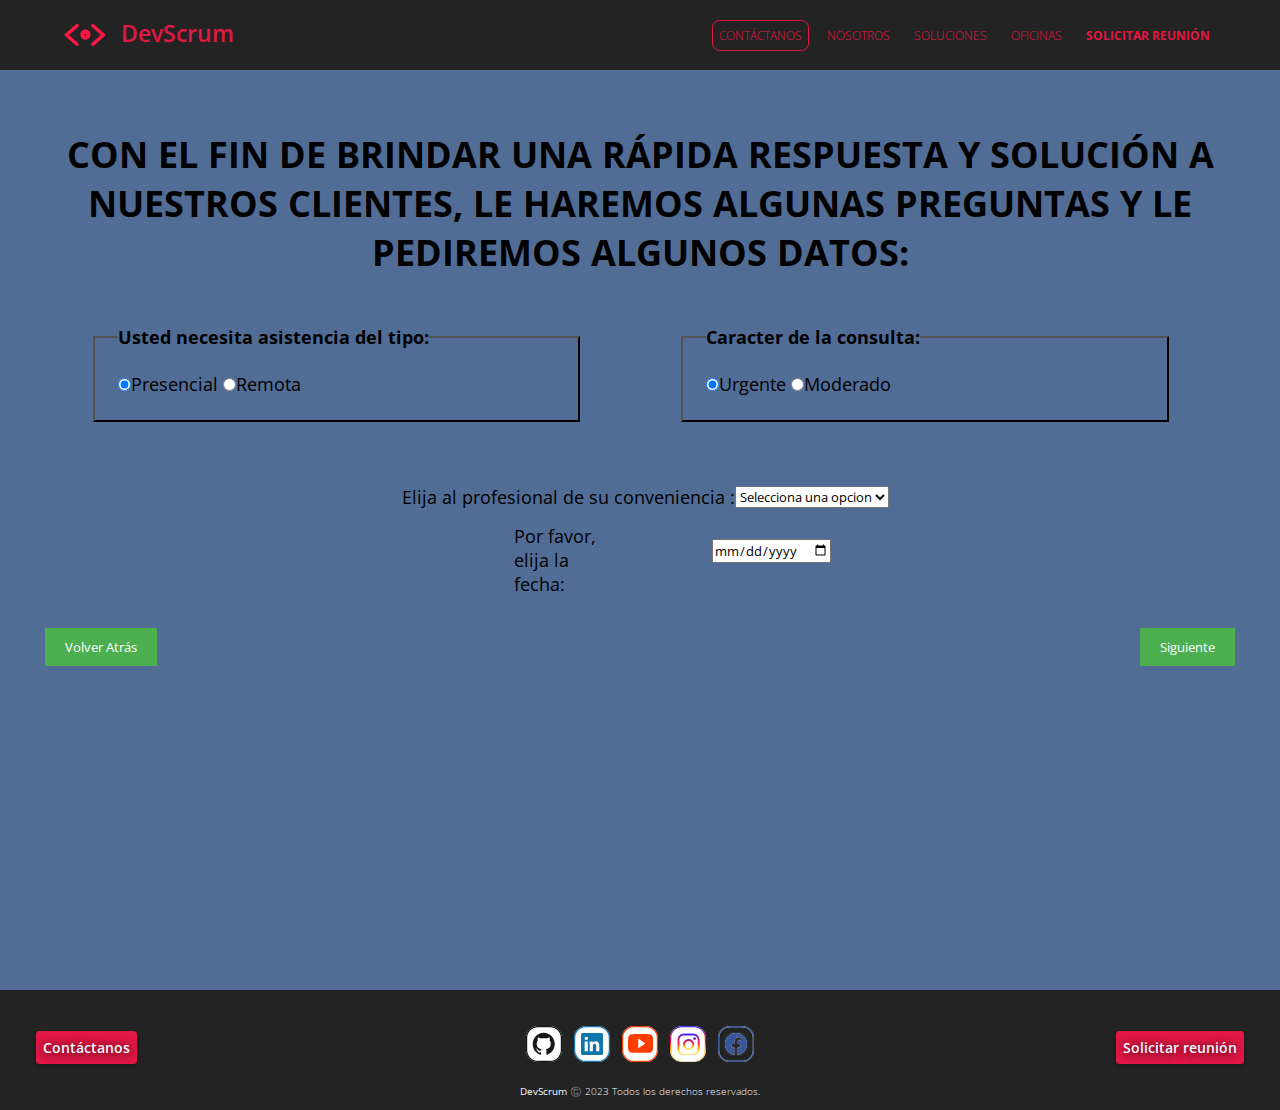
<file: FormCompleto.html>
<!DOCTYPE html>
<html lang="en">
<head>
    <meta charset="UTF-8">
    <meta http-equiv="X-UA-Compatible" content="IE=edge">
    <meta name="viewport" content="width=device-width, initial-scale=1.0">
    <link rel="preconnect" href="https://fonts.googleapis.com">
    <link rel="preconnect" href="https://fonts.gstatic.com" crossorigin>
    <link href="https://fonts.googleapis.com/css2?family=Open+Sans:ital,wght@0,300;0,400;0,500;0,600;0,700;0,800;1,300;1,400;1,500;1,600;1,700;1,800&display=swap" rel="stylesheet">
    <link rel="stylesheet" href="./FormStyle.css">
    <link rel="icon" type="imagen/ico" href="./img/favicon.svg">
    <title>FormularioTresPasos</title>
</head>

<header>
  <nav>
      <div class="encabezadoFijo">
          <div class="logo">
              <a href="./index.html">
              <img class="favicon" src="./img/favicon.svg" alt="Icono">
              <h2 >DevScrum</h2>
          </a>
          </div>

          <div class="enlaces enlacesVisibles enlacesMenu" id="enlaces">
              <a id="btn-contacto"  class="botonConBorde" href="./pages/contacto.html">CONTÁCTANOS</a>
              <a id="btn-nosotros" href="./index.html#nosotros">NOSOTROS</a>
              <a id="btn-soluciones" href="./index.html#soluciones">SOLUCIONES</a>
              <a id="btn-oficinas"  href="./index.html#oficinas">OFICINAS</a>
              <a id="btn-reunion" class="textoNegrita" href="./FormCompleto.html">SOLICITAR REUNIÓN</a>
          </div>
          <button class="btn-menu" id="btn-menu">
              <i class="bi bi-list"></i>
          </button>
      </div>
  </nav>
</header>

<body>
  <!-- primera pagina -->
  <main>
    <div class="tab1" id="paso1">
        <h1>Con el fin de brindar una rápida respuesta y solución a nuestros clientes, le haremos algunas preguntas y le pediremos algunos datos:</h1>
        <fieldset class="Pres">
          <legend>Usted necesita asistencia del tipo:</legend>
          <label><input id="Presencial" type="radio" name="PresRem" value="Presencial" checked required>Presencial</label>
          <label><input id="Remota" type="radio" name="PresRem" value="Remota" required>Remota</label>
        </fieldset>
        <fieldset class="Pres">
          <legend>Caracter de la consulta:</legend>
          <label><input id="Urgente" type="radio" name="UrgMod" value="Urgente" checked required>Urgente</label>
          <label><input id="Moderado" type="radio" name="UrgMod" value="Moderado" required>Moderado</label>
        </fieldset>
      <div class="profesional">
          <label for="profesional">Elija al profesional de su conveniencia :</label>
          <select name="profesional" id="profesional">
              <option disabled selected>Selecciona una opcion</option>
              <option value="Yair">Yair Sansó</option>
              <option value="Jesica">Jesica Antonin</option>
              <option value="Gustavo">Gustavo Müller</option>
          </select>
      </div>
      <div class="Fech">
      <label for="fecha">Por favor, elija la fecha:</label>
<input class="Fech" type="date" id="fecha" name="fecha">
      </div>

        <button class="btnAtras" onclick="history.back()">Volver Atrás</button>
        <button class="btnSigUno" onclick="nextStep()">Siguiente</button>
      </div>
<!-- segunda pagina -->
      <div class="tab2" id="paso2">

      <!-- API Dolar (Oficial y Blue) -->
      <div class="apiDolar">
      <div class="containerTipoCotizaciones">
        <div id="Moneda1"></div>
        <div  id="Moneda2"></div>
        
      
      </div>
      <button class="btn-rosa-cotiz" id="btnRefresh">Actualizar</button>
      </div>
        <h1>Solicitud de Cotización</h1>
              <form class="SoliCotiz">
          <div class="inputContainer">
              <label class="NpagDos" for="nombre">Nombre Completo:</label>
              <input type="text" id="nombre" name="nombre" placeholder="Nombre y Apellido*" required>
          </div>
          <div class="inputContainer">
              <label class="NpagDos" for="email">Correo Electrónico:</label>
              <input type="email" id="email" name="email" placeholder="Email*" required>
          </div>
          <div class="inputContainer">
              <label class="NpagDos" for="contrasena">Ingrese una Contraseña:</label>
              <input type="password" id="contrasena" name="contrasena" placeholder="Contraseña*" pattern="[a-z0-5]{8,}" required>
          </div>
          <div class="inputContainer">
            <label class="NpagDos" for="TelContacto">Teléfono de Contacto</label>
            <input type="tel" id="TelContacto" name="TelContacto" placeholder="Número de Teléfono*" required>
          </div>
          
          <div>
            <h2 class="MensTarifa">Las tarifas de nuestros servicios se facturan en Dólares; por ello le mostramos la cotización local en tiempo real.</h2>
          </div>

          <label for="Observaciones" for="bio">Observaciones </label>
            <textarea  id="bio" name="bio" rows="3" cols="30" placeholder="Deje su comentario"></textarea>
          
          <div>
              <label><input id="condiciones" type="radio" name="condiciones" >Acepto los términos y condiciones previamente pactadas</label>
          </div> 
            </form>

        <button class="btnAnterior" onclick="prevStep()">Anterior</button>
        <button class="btnSigDos" onclick="nextStep()">Siguiente</button>
      </div>
<!-- tercera pagina -->
      <div class="tab3" id="paso3">
        <h1 class="MensFinal">Le agradecemos por confiar en “DevScrum¨ y en este equipo, que estará a su disposición para la realización de sus proyectos.</h1>
       <div class="RegExito">
        <legend>Su solicitud se ha registrado con éxito. A la brevedad, nos estaremos poniendo en contacto.</legend>
       </div>

        <button class="btnAnterior" onclick="prevStep()">Anterior</button>
        <a href="./pages/Resumen.html"> <button class="btnEnviar" onclick="submitForm()">Enviar</button></a>
      </div>
</main>

<footer>
      <div class="redesSociales">
      <div class="iconos">
          <a href="https://github.com/" target="_blank"><img class="Github" src="./img/icon github.svg" alt="Icono"></a>
          <a href="https://www.linkedin.com/" target="_blank"><img class="Linkedin" src="./img/icon linkedin.svg" alt="Icono"></a>
          <a href="https://www.youtube.com/" target="_blank"><img class="Youtube" src="./img/icon youtube.svg" alt="Icono"></a>
          <a href="https://www.instagram.com/" target="_blank"><img class="Instagram" src="./img/icon insta.svg" alt="Icono"></a>
          <a href="https://es-la.facebook.com/" target="_blank"><img class="Facebook" src="./img/icon face.svg" alt="Icono"></a>
      </div>        
      </div>

      <a class="btn-rosa delFooter1" href="./pages/contacto.html">Contáctanos</a>
      <a class="btn-rosa delFooter" href="./FormCompleto.html">Solicitar reunión</a>
      <p><strong> DevScrum</strong> ©️ 2023 Todos los derechos reservados.</p>
</footer>

  <script src="./FormScript.js"></script>

</body>
</html>
</file>
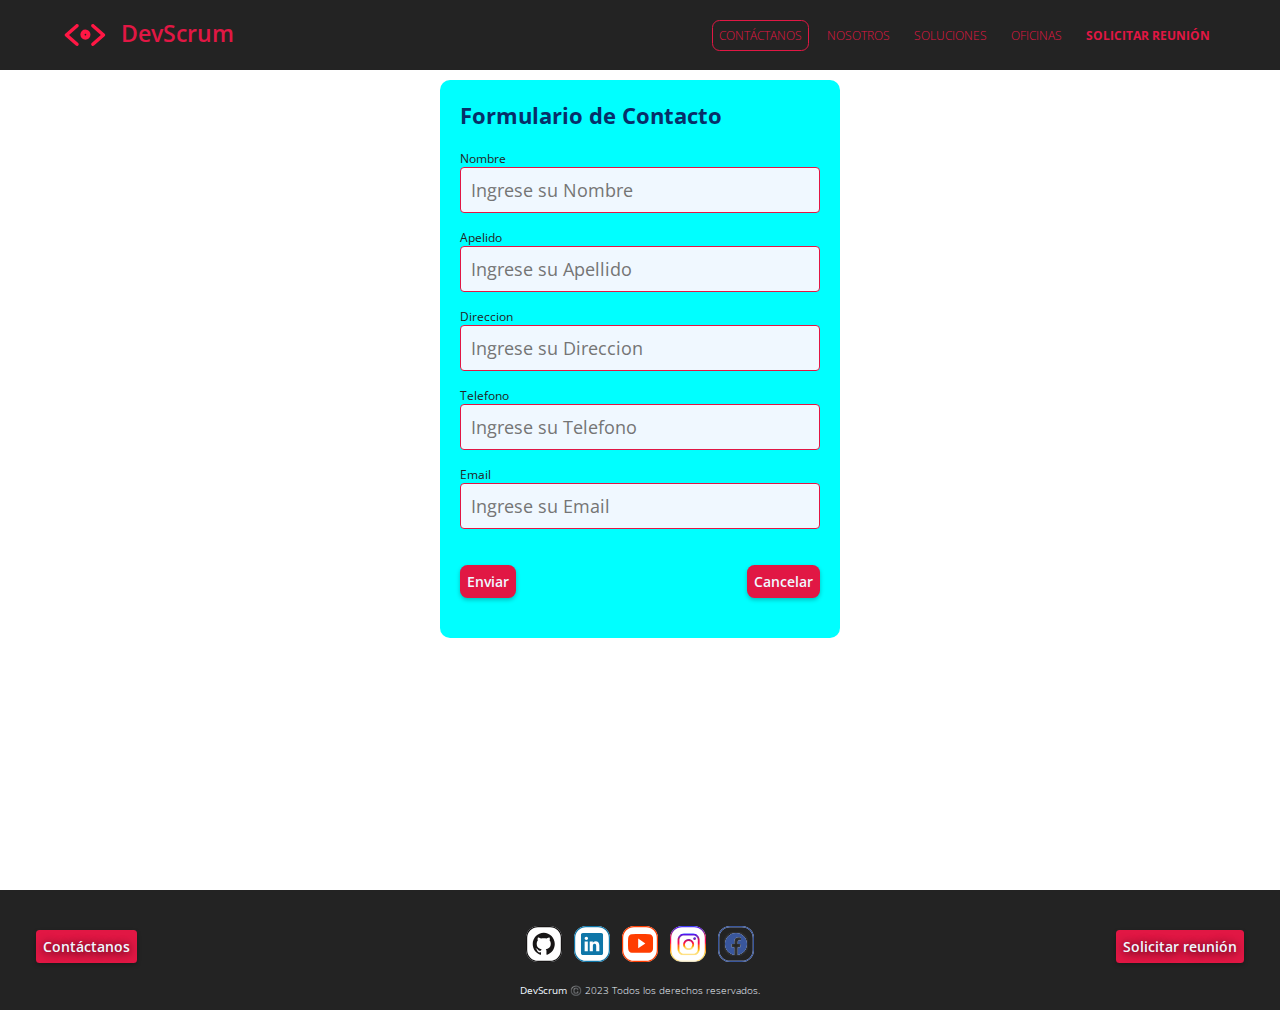
<file: pages/contacto.html>
<!DOCTYPE html>
<html lang="es">
<head>
    <meta charset="UTF-8">
    <meta http-equiv="X-UA-Compatible" content="IE=edge">
    <meta name="viewport" content="width=device-width, initial-scale=1.0">
    <link rel="preconnect" href="https://fonts.googleapis.com">
    <link rel="preconnect" href="https://fonts.gstatic.com" crossorigin>
    <link href="https://fonts.googleapis.com/css2?family=Open+Sans:ital,wght@0,300;0,400;0,500;0,600;0,700;0,800;1,300;1,400;1,500;1,600;1,700;1,800&display=swap" rel="stylesheet">
    <link rel="stylesheet" href="../Style/ContactStyle.css">
    <link rel="icon" type="imagen/ico" href="../img/favicon.svg">
    <title>DevScrum - Tu evolución, nuestra prioridad</title> 
</head>

<body>
    <header>
        <nav>
            <div class="encabezadoFijo">
                <div class="logo">
                    <a href="../index.html">
                    <img class="favicon" src="../img/favicon.svg" alt="Icono">
                    <h2 >DevScrum</h2>
                </a>
                </div>
                <div class="enlaces enlacesVisibles enlacesMenu" id="enlaces">
                    <a id="btn-contacto" class="botonConBorde" href="./contacto.html">CONTÁCTANOS</a>
                    <a id="btn-nosotros" href="../index.html#nosotros">NOSOTROS</a>
                    <a id="btn-soluciones" href="../index.html#soluciones">SOLUCIONES</a>
                    <a id="btn-oficinas" href="../index.html#oficinas">OFICINAS</a>
                    <a id="btn-reunion" class="textoNegrita" href="../FormCompleto.html">SOLICITAR REUNIÓN</a>
                </div>
                <button class="btn-menu" id="btn-menu">
                    <i class="bi bi-list"></i>
                </button>
            </div>
        </nav>
    </header>

    <main>
        <div class="container">
            <form class="form">

                <h3>Formulario de Contacto</h3>

                <label for="Nombre">Nombre</label>
                <input class="controls" type="text" name="Nombre" id="Nombre" placeholder="Ingrese su Nombre">

                <label for="Apellido">Apelido</label>
                <input class="controls" type="text" name="Apellido" id="Apellido" placeholder="Ingrese su Apellido">
                
                <label for="Direccion">Direccion</label>
                <input class="controls" type="text" name="Direccion" id="Direccion" placeholder="Ingrese su Direccion">
                
                <label for="Telefono">Telefono</label>
                <input class="controls" type="Telefono" name="Telefono" id="Telefono" placeholder="Ingrese su Telefono">
                
                <label for="Email">Email</label>
                <input class="controls" type="Email" name="Email" id="Email" placeholder="Ingrese su Email">

                <section class="btn">
                <input class="btnEnviar" type="submit" value="Enviar">
                <input class="btnCancelar" type="submit" value="Cancelar">  
                </section>
            </form>
        </div>  

    </main>

    <footer>
        <div class="redesSociales">
        <div class="iconos">
            <a href="https://github.com/" target="_blank"><img class="Github" src="../img/icon github.svg" alt="Icono"></a>
            <a href="https://www.linkedin.com/" target="_blank"><img class="Linkedin" src="../img/icon linkedin.svg" alt="Icono"></a>
            <a href="https://www.youtube.com/" target="_blank"><img class="Youtube" src="../img/icon youtube.svg" alt="Icono"></a>
            <a href="https://www.instagram.com/" target="_blank"><img class="Instagram" src="../img/icon insta.svg" alt="Icono"></a>
            <a href="https://es-la.facebook.com/" target="_blank"><img class="Facebook" src="../img/icon face.svg" alt="Icono"></a>
        </div>        
        </div>
        <a class="btn-rosa delFooter1" href="./contacto.html">Contáctanos</a>
        <a class="btn-rosa delFooter" href="../FormCompleto.html">Solicitar reunión</a>
        <p><strong> DevScrum</strong> ©️ 2023 Todos los derechos reservados.</p>
    </footer>

    <script src="../Js/script.js"></script>
</body>
</html>
</file>
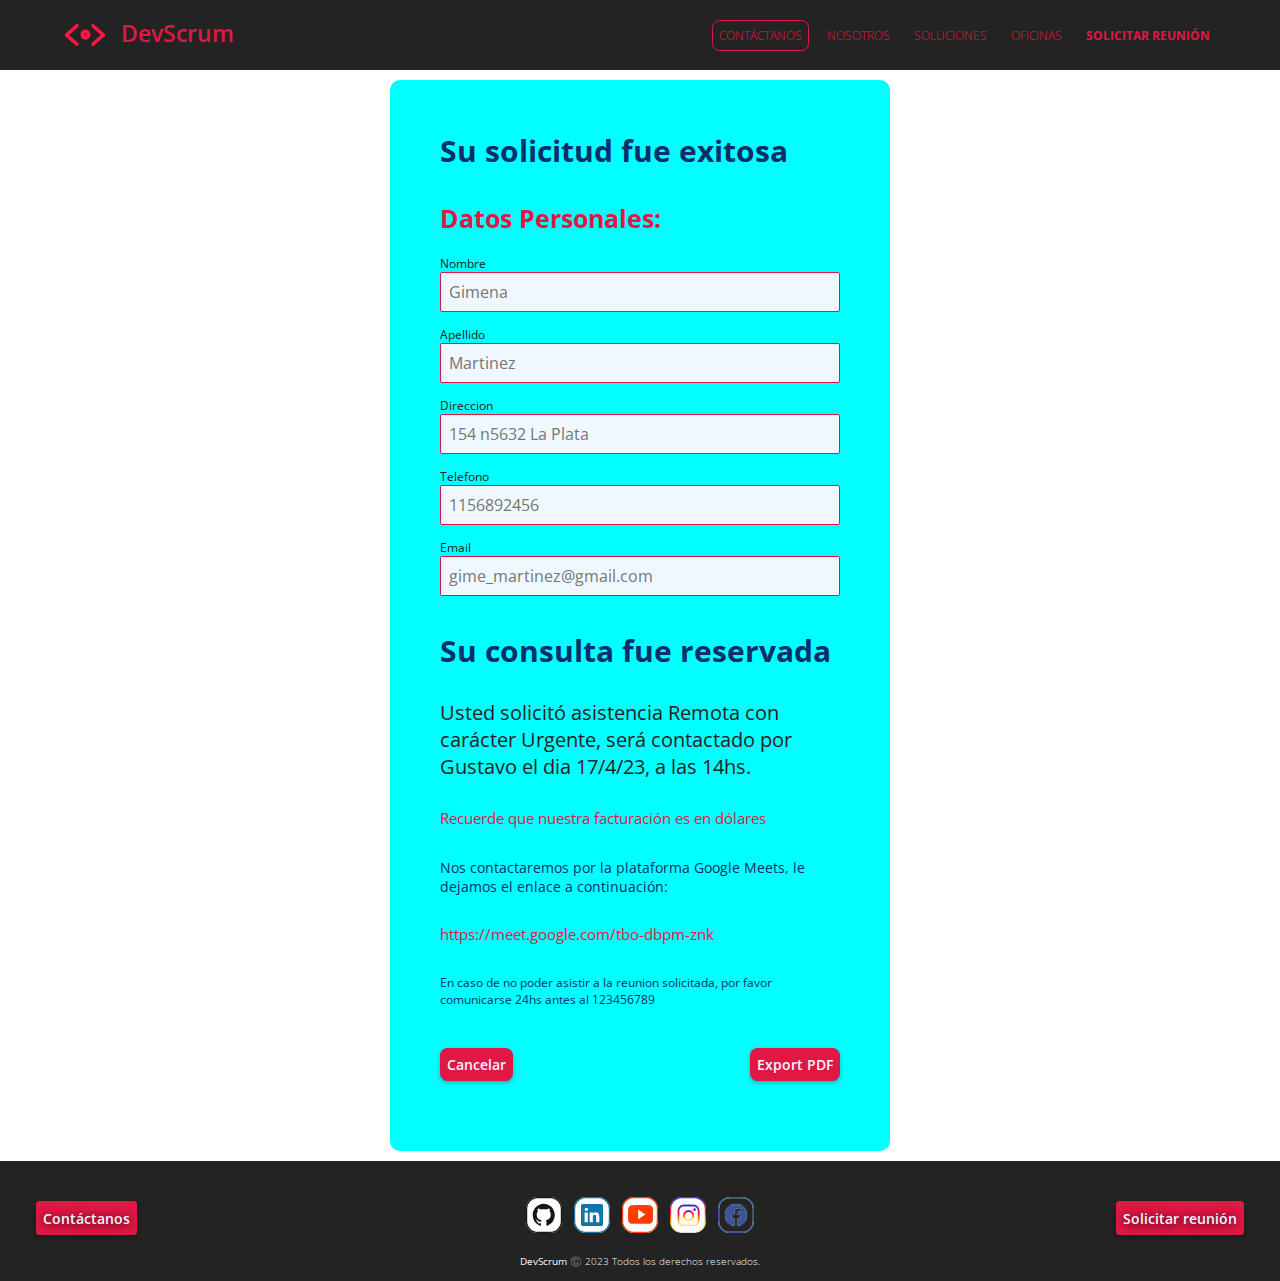
<file: pages/Resumen.html>
<!DOCTYPE html>
<html lang="en">
<head>
    <meta charset="UTF-8">
    <meta http-equiv="X-UA-Compatible" content="IE=edge">
    <meta name="viewport" content="width=device-width, initial-scale=1.0">
    <link rel="preconnect" href="https://fonts.googleapis.com">
    <link rel="preconnect" href="https://fonts.gstatic.com" crossorigin>
    <link href="https://fonts.googleapis.com/css2?family=Open+Sans:ital,wght@0,300;0,400;0,500;0,600;0,700;0,800;1,300;1,400;1,500;1,600;1,700;1,800&display=swap" rel="stylesheet">
    <link rel="stylesheet" href="../Style/ResumStyle.css">
    <link rel="icon" type="imagen/ico" href="../img/favicon.svg">
    <title>DevScrum - Tu evolución, nuestra prioridad</title>
</head>
<body>
    <header> 
        <nav>
            <div class="encabezadoFijo">
                <div class="logo">
                    <a href="../index.html">
                    <img class="favicon" src="../img/favicon.svg" alt="Icono">
                    <h2 >DevScrum</h2>
                </a>
                </div>
                <div class="enlaces enlacesVisibles enlacesMenu" id="enlaces">
                    <a id="btn-contacto"  class="botonConBorde" href="./contacto.html">CONTÁCTANOS</a>
                    <a id="btn-nosotros" href="../index.html#nosotros">NOSOTROS</a>
                    <a id="btn-soluciones" href="../index.html#soluciones">SOLUCIONES</a>
                    <a id="btn-oficinas"  href="../index.html#oficinas">OFICINAS</a>
                    <a id="btn-reunion" class="textoNegrita" href="../FormCompleto.html">SOLICITAR REUNIÓN</a>
                </div>
                <button class="btn-menu" id="btn-menu">
                    <i class="bi bi-list"></i>
                </button>
            </div>
        </nav>
</header>
    <main>
    <section class="resumen">

        <h1>Su solicitud fue exitosa</h1>
        
        <div class="datos-finales">
            <h2>Datos Personales:</h2>
        
            <label for="Nombre">Nombre</label>            
            <input class="controls" type="text" name="Nombre" id="Nombre" placeholder="Gimena">

            <label for="Apellido">Apellido</label>
            <input class="controls" type="text" name="Apellido" id="Apellido" placeholder="Martinez">

            <label for="Direccion">Direccion</label>
            <input class="controls" type="text" name="Direccion" id="Direccion" placeholder="154 n5632 La Plata">

            <label for="Telefono">Telefono</label>            
            <input class="controls" type="Telefono" name="Telefono" id="Telefono" placeholder="1156892456">

            <label for="Email">Email</label>            
            <input class="controls" type="Email" name="Email" id="Email" placeholder="gime_martinez@gmail.com">
        </div>

        <div class="ReservaExitosa">
            <h2>Su consulta fue reservada</h2>
        </div>

        <div class="MinutaConsulta">
            <p>
                Usted solicitó asistencia Remota con carácter Urgente, será contactado por Gustavo el dia 17/4/23, a las 14hs.
            </p>
        </div>

        <div class="facturación">
            <p>Recuerde que nuestra facturación es en dólares</p>
        </div>

        <div class="reunion">
            <p>
                Nos contactaremos por la plataforma Google Meets, le dejamos el enlace a continuación:
            </p>
        </div>

        <a href="link" class="meet">https://meet.google.com/tbo-dbpm-znk</a>
        
        <div class="cancelar">
            <p>
                En caso de no poder asistir a la reunion solicitada, por favor comunicarse 24hs antes al 123456789
            </p>
        </div>

        <section class="btn">
        <input class="btnCancelar" id="btnCancelar" type="submit" value="Cancelar">
        <input class="btnExport" id="btnExport" type="submit" value="Export PDF">
        </section>
        
    </section>
    </main>
    <script src="../Js/script.js"></script>
</body>
<footer>
    <div class="redesSociales">
    <div class="iconos">
        <a href="https://github.com/" target="_blank"><img class="Github" src="../img/icon github.svg" alt="Icono"></a>
        <a href="https://www.linkedin.com/" target="_blank"><img class="Linkedin" src="../img/icon linkedin.svg" alt="Icono"></a>
        <a href="https://www.youtube.com/" target="_blank"><img class="Youtube" src="../img/icon youtube.svg" alt="Icono"></a>
        <a href="https://www.instagram.com/" target="_blank"><img class="Instagram" src="../img/icon insta.svg" alt="Icono"></a>
        <a href="https://es-la.facebook.com/" target="_blank"><img class="Facebook" src="../img/icon face.svg" alt="Icono"></a>
    </div>        
    </div>
    <a class="btn-rosa delFooter1" href="./contacto.html">Contáctanos</a>
    <a class="btn-rosa delFooter" href="../FormCompleto.html">Solicitar reunión</a>
    <p><strong> DevScrum</strong> ©️ 2023 Todos los derechos reservados.</p>
</footer>

</html>
</file>
<file: FormStyle.css>
/* style del form 3 pasos :) */
@import url("https://cdn.jsdelivr.net/npm/bootstrap-icons@1.10.3/font/bootstrap-icons.css");

*{
    padding: 0;
    margin: 0;
    box-sizing: border-box;
    font-family: 'Open Sans', sans-serif;
    text-decoration: none;
}

   /* Estilos para las pestañas */
  
   .tab2, .tab3 {
    display: none;
  }

  .tab1, .tab2, .tab3 {
    font-family: 'Open Sans', sans-serif;
    font-size: large;
    padding-left: 30px;
    padding-right: 30px;
    padding-bottom: 250px;
    padding-top: 40px;
    margin-left: 15px;
    margin-right: 15px;
    margin-top: 20px;
    margin-bottom: 20px;
  }

  main{
    min-height: 100vh;
  }
  body{
    width: 100vw;
    /* min-height: 100vh; */
    background-color: rgb(7, 47, 105,70%);
    margin: 0;
    font-size: 16px;
    padding: 0;
  }
   
  h1 {
      text-align: center;
      font-family: 'Open Sans', sans-serif;
      font-weight: 700;
      font-style: normal;
      word-spacing: 1px;
      text-decoration: none;
      text-transform: uppercase;
  }
  
  fieldset {
      display: inline-block;
      vertical-align: 7%; 
      margin: 4%; 
      width: 41%;
      height: 25%;
      border-style: outset;
      border-width: 2%;
      border-color:rgb(0, 0, 0,1);
      padding: 2%;
  }

  fieldset legend {
    color: black;
    font-size: 18px;
    font-weight: bold;
  }

  .profesional {
    display: inline-flex;
    align-items: center;
    margin-top: 15px;
    margin-left: 30%;
    height: 5%;
  } 

  .Fech {
    display: inline-flex;
    margin-top: 15px; 
    margin-left: 30%;
    height: 5%;
  } 

  /* pagina Dos */

  .SoliCotiz {
    width: 100vw;
    max-width: 600px;
    min-width: 300px;
    margin: 0 auto;
    padding-bottom: 2em;
  }

.inputContainer {
    margin-left: 40%;
    align-items: center; 
    border: none;
    padding: 1rem 0;
    }
      
.NpagDos {
    display: block;
    margin: 0.5rem 0;
    }    
textarea {
    border: none; 
    color: rgb(207, 249, 245,100%);
    margin: 10px 0 0 0;
    width: 100%;
    min-height: 2em;
}    

.MensTarifa {
    display: inline-block;
    font-family: 'Open Sans', sans-serif;
    text-align: center;
    font-size: 15px;
}

/* Pagina Tres */

.MensFinal {
  text-align: center;
  
}

.RegExito {
  text-align: center;
  text-decoration: underline;
  font-style: normal;
  font-size: larger;
  margin-top: 3%;

}

   /* Estilos para los botones Formulario Cotización */
        
.btnAtras {
    float: left;
    margin-top: 10%;
    margin-bottom: 25px;
    background-color: #4CAF50;
    color: #fff;
    padding: 10px 20px;
    border: none;
    cursor: pointer;
}

 .btnSigUno {
    float: right;
    margin-top: 10%;
    margin-bottom: 25px;
    background-color: #4CAF50;
    color: #fff;
    padding: 10px 20px;
    border: none;
    cursor: pointer;
    }

.btnSigDos {
    float: right;
    margin-top: 10%;
    margin-bottom: 25px;
    background-color: #4CAF50;
    color: #fff;
    padding: 10px 20px;
    border: none;
    cursor: pointer;
    }  

.btnAnterior {
    float: left;
    margin-top: 10%;
    margin-bottom: 25px;
    background-color: #4CAF50;
    color: #fff;
    padding: 10px 20px;
    border: none;
    cursor: pointer;
    } 
  
.btnEnviar {
    float: right;
    margin-top: 10%;
    margin-bottom: 25px;
    background-color: #4CAF50;
    color: #fff;
    padding: 10px 20px;
    border: none;
    cursor: pointer;
    }
       
  
    /* estilos integrados */
:root{
    --casiBlanco: aliceblue;
    --CasiBlancoTransparente: rgba(253,253,253,70%);
    --temaVerde: rgba(7, 47, 105,1);
    --casiNegro: rgba(35, 35, 35);
    --temaVerdeHover: rgb(225, 23, 68);
    --temaRosa: rgb(225, 23, 68);
    --temaVerdeTransparente: rgb(7, 47, 105,70%);
    --temaVerdeFondo: rgb(207, 249, 245,100%);
}
html{
    scroll-behavior: smooth;
}
body::-webkit-scrollbar{
    width:  15px;
}
body::-webkit-scrollbar-thumb{
    background-color: rgba(35, 35, 35, 0.5);
    

}
body::-webkit-scrollbar-thumb:hover{
    background-color: rgba(35, 35, 35);
}
.margenScroll{
    scroll-margin-top: 11ex;
}
.margenScrollNosotros{
    scroll-margin-top: 4ex;
}

/* bOTONES */
.btn-verde{
    background-color: var(--temaVerde) ;
    color: var(--casiBlanco);
    font-size: 1.2rem;
    font-weight:600;
    padding: 0.5em;
    border-radius: 0.63rem;
    border: none;
    box-shadow: 0px 2px 4px rgba(0, 0, 0, 0.25) ;
    text-shadow: none;
    text-shadow: 0 1px 10px rgb(0, 0, 0,1);
}
.btn-verde:hover{
    
    transition: 0.5s ease-in-out;
    background-color: var(--temaRosa);
    color: var(--casiBlanco);
    transform: scale(1.1);
}
.btn-rosa{
    background-color: var(--temaRosa) ;
    color: var(--casiBlanco);
    font-size: 1.2rem;
    font-weight:600;
    padding: 0.5em;
    border-radius: 3.5px;
    border: none;
    box-shadow: 0px 2px 4px rgba(0, 0, 0, 0.25);
    text-shadow: none;
    text-shadow: 0 1px 10px rgb(0, 0, 0,1);
    transition: .5s, color .10s;
    -webkit-transition: .5s, color .10s;
    -moz-transition: .5s, color .10s;
    -ms-transition: .5s, color .10s;
    -o-transition: .5s, color .10s;
    -webkit-border-radius: 3.5px;
    -moz-border-radius: 3.5px;
    -ms-border-radius: 3.5px;
    -o-border-radius: 3.5px;
}
.btn-rosa:hover{
    transform: scale(1.1);
    transition: 0.5s ease-in-out;
    /* background-color: var(--temaVerde); */
    color: var(--casiBlanco);
}

/* fOOTER */
.delFooter1{
    position: absolute;
    left:3rem;
    margin-top: -3rem;
}
.delFooter{
    position: absolute;
    right:3rem;
    margin-top: -3rem;
}
footer{
    text-align: center;
    height: 10rem;
    background: var(--casiNegro);
}
footer p{
    position: relative;
    top: 1.5rem;
    color: var(--casiBlanco);
    font-weight:lighter;
    font-size: 0.8rem;
}
.iconos{
    padding-top: 3rem;
    display: flex;
    flex-wrap: wrap;
    justify-content: center;
    align-content: center;
    align-items: center;
    gap: 1rem;

}
.iconos img{
    width: 3rem;
    height: 3rem;
}

.iconos a img{
    background-color:transparent;
    filter: drop-shadow(0.2px 0.2px 0.2px var(--casiBlanco));
    transition: .5s, color .10s;
    -webkit-transition: .5s, color .10s;
    -moz-transition: .5s, color .10s;
    -ms-transition: .5s, color .10s;
    -o-transition: .5s, color .10s;
    -webkit-filter: drop-shadow(0.2px 0.2px 0.2px var(--casiBlanco));
}
.iconos a img:hover{
    transition: 0.5s ease-in-out;
    filter: drop-shadow(0px 0.5px 0.5px var(--casiBlanco));
    transform: scale(1.2);
    -webkit-filter: drop-shadow(0px 0.5px 0.5px var(--casiBlanco));
}

/* HEADER */
header{
  width: 100%;
  height: 6.25rem;
}
.logo{
    color:var(--temaRosa);
    display: flex;
    flex-wrap: wrap;
    justify-content: space-between;
    align-content: center;
    align-items: center;
}
.logo a{
  display: flex;
  flex-wrap: wrap;
  justify-content: space-between;
  align-content: center;
  align-items: center;
  gap: 1.25rem;
}
.logo h2{
    color:var(--temaRosa);
    font-weight:600;
    padding-bottom: 2%;
    font-size: 1.875rem;
}
.btn-menu{
    background-color: transparent;
    border: none;
    color: var(--temaRosa);
    font-size: 32px;
    display: none;
}
.enlaces{
  display: flex;
  flex-wrap: wrap;
  justify-content: space-between;
  align-content: center;
  align-items: center;
  gap: 1em;
}
.enlaces .botonConBorde{
    padding: .5em;
    border: 1px solid var(--temaRosa);
    border-radius: .625rem;
}
.enlaces a{
    color: var(--temaRosa);
    font-size: 1rem;
    font-weight:lighter;
    padding: .5em;
    border: px solid var(--temaVerde);
    border-radius: .625rem;
    transition: .5s, color .10s;
    -webkit-transition: .5s, color .10s;
    -moz-transition: .5s, color .10s;
    -ms-transition: .5s, color .10s;
    -o-transition: .5s, color .10s;
}
.enlaces a:hover{
    transition: 0.5s ease-in-out;
    filter: drop-shadow(0px 0px 15px var(--temaRosa));
    color: var(--casiBlanco);
    transform: scale(1.1);
}
.enlaces .textoNegrita{
  font-weight:700;
}
.encabezadoFijo{
  width: 100%;
  height: 6.25rem;
  padding: 3vh 5vw;
  background-color: var(--casiNegro);
  position: fixed;
  color: var(--temaVerde);
  display: flex;
  flex-wrap: wrap;
  justify-content: space-between;
  align-content: center;
  align-items: center;
  gap: 1em;
  z-index: 1;
}


/* --Para API dolar */

.apiDolar{
    display: flex;
    justify-content: center;
    flex-direction: column;
    align-items: center;
}

.containerTipoCotizaciones{
    /* max-width: 380px; */
    display: flex;
    flex-wrap: wrap;
    flex-direction: row;
    justify-content:center;
    align-items: center;
    gap: 1rem;    
    /* padding-top: 2rem; */
}
.containerCambioOficial,
.containerCambioBlue{
    margin-left: 5rem;
    width: auto;
    padding: 1rem;
    background-color: var(--CasiBlancoTransparente);
    box-shadow: -3px 3px 7px 3px rgba(0, 0, 0, 0.25);
    border-radius: 1rem;
    color: var(--temaRosa);
}
.containerCambioOficial :hover,
.containerCambioBlue :hover{
    transition: 0.3s ease-in-out;
    filter: drop-shadow(-2px 0px 4px var(--temaRosa));
    transform: scale(1.05);
    -webkit-transform: scale(1.05);
    -moz-transform: scale(1.05);
    -ms-transform: scale(1.05);
    -o-transform: scale(1.05);
    -webkit-filter: drop-shadow(-2px 0px 4px var(--temaRosa));
    -webkit-transition: 0.3s ease-in-out;
    -moz-transition: 0.3s ease-in-out;
    -ms-transition: 0.3s ease-in-out;
    -o-transition: 0.3s ease-in-out;
    cursor:default;
}
.containerTipoCotizaciones .ahora{
    text-align: center;padding-bottom: .2rem;
    font-weight: 400;
}
.containerTipoCotizaciones .totalArsAlOficial{
    font-weight: 500;
}
.containerTipoCotizaciones h2{
    margin-bottom: .5rem;
    text-align: center;
    padding-left: 1rem;
    padding-right: 1rem;
    font-style: normal;
    font-weight: 600;
    font-size: 1.5rem;
    text-shadow: 0px 4px 4px rgba(0, 0, 0, 0.15);
    
}
.containerTipoCotizaciones p{
    color: var(--temaVerde);
    padding-left: 1rem;
    padding-right: 1rem;
    font-style: normal;
    font-weight: 300;
    font-size: 1.2rem;
    line-height: 1.3rem;
    text-shadow: 0px 4px 4px rgba(0, 0, 0, 0.15);
    
}
.btn-rosa-cotiz{   
    margin-left: 5rem;
    margin-top: 2rem;
    margin-bottom: 4rem;
    max-width: 200px;
    background-color: var(--temaRosa) ;
    color: var(--casiBlanco);
    font-size: 1.2rem;
    font-weight:600;
    padding: 0.5em;
    border-radius: 0.63rem;
    border: none;
    box-shadow: 0px 2px 4px rgba(0, 0, 0, 0.25);
    text-shadow: none;
    text-shadow: 0 1px 10px rgb(0, 0, 0,1);
}
.btn-rosa-cotiz:hover{
    transform: scale(1.1);
    transition: 0.5s ease-in-out;
    background-color: var(--temaVerde);
    color: var(--casiBlanco);
}




/* Media Querys */
@media screen and (max-width: 1300px ){
    html{
        font-size: 75%;
    }
    header{
        font-size: 12px;
    }
    .favicon{
        transition: 0.5s ease-in-out;
        width: 42px;
        height: 22px;
    }
    h2{
        transition: 0.5s ease-in-out;
        font-size: 2rem;
    }
    .encabezadoFijo{     
        transition: 0.5s ease-in-out;   
        height: 70px;
    }
    header{
        transition: 0.5s ease-in-out;
        height: 70px;
    }
    iframe{
        transition: 0.5s ease-in-out;
        height: 337,5px;
        width: 450px;
    }
    
}
@media screen and (max-width: 930px ){
    html{
        font-size: 63%;
    }
    header{
        font-size: 10px;
    }
    body{
        font-size: 10px;
    }
    .favicon{
        transition: 0.5s ease-in-out;
        width: 38px;
        height: 18px;
    }
    h2{
        transition: 0.5s ease-in-out;
        font-size: 1rem ;
    }
    .iconos{
        transition: 0.5s ease-in-out;
        /* width: 30rem; */
        /* padding-left: 3rem; */
        padding-top: 7rem;
        padding-bottom: 1rem;
        
    }
    .encabezadoFijo{   
        transition: 0.5s ease-in-out;     
        height: 50px;
    }
    header{
        transition: 0.5s ease-in-out;
        height: 50px;
    }
    .enlaces{
        display: none;
    }
    .btn-menu{
        display: block;
    }
    iframe{
        transition: 0.5s ease-in-out;
        height: 225px;
        width: 300px;
    }
    footer{
        height: 15rem;
    }
    .delFooter1{
        
        left:2rem;
        margin-top: -9rem;
    }
    .delFooter{
        
        right:2rem;
        margin-top: -9rem;
    }
    /* ---------Para el manú de hamburguesa---------- */

    .enlacesMenu{
        background-color: var(--casiNegro);
        border-radius: 0.63rem;
        padding: 3rem;
        position:absolute; 
        right: 0rem;
        display:flex;
        margin-top: 30rem;
        flex-wrap:wrap;
        flex-direction: column;
        justify-content:start; ;
        align-items:end;
        gap: 2rem;
        font-weight:700;
        box-shadow: -2px 2px 8px var(--casiNegro);
        transition: 0.3s ease-in;
    }
    .enlacesVisibles{
        transform: translate(100%, 0%);
        visibility: hidden;
        transition: 0.3s ease-in;
    }
    .btn-menu{
        display: block;
        cursor: pointer;
    }
/* ----------------------- */

.containerTipoCotizaciones{
    flex-direction: column;
}

}
</file>
<file: Style/ContactStyle.css>
@import url("https://cdn.jsdelivr.net/npm/bootstrap-icons@1.10.3/font/bootstrap-icons.css");

*{
    padding: 0;
    margin: 0;
    box-sizing: border-box;
    font-family: 'Open Sans', sans-serif;
    text-decoration: none;
}
main{
    min-height: 90vh;
}
.btn{
    display: flex;
    justify-content: space-between;
}

.btnEnviar{
    background-color: var(--temaRosa) ;
    color: var(--casiBlanco);
    font-size: 1.2rem;
    font-weight:600;
    padding: 0.5em;
    border-radius: 0.63rem;
    border: none;
    box-shadow: 0px 2px 4px rgba(0, 0, 0, 0.25) ;
    text-shadow: none;
    margin-bottom: 20px;
    margin-top: 20px;
}

.btnCancelar{
    background-color: var(--temaRosa) ;
    color: var(--casiBlanco);
    font-size: 1.2rem;
    font-weight:600;
    padding: 0.5em;
    border-radius: 0.63rem;
    border: none;
    box-shadow: 0px 2px 4px rgba(0, 0, 0, 0.25) ;
    text-shadow: none;
    margin-bottom: 20px;
    margin-top: 20px;
}

.container{
    width: 400px;
    background-color: cyan;
    padding: 20px;
    margin: auto;
    margin-top: 10px;
    margin-block: 10px;
    border-radius: 10px;
    font-family: 'Open Sans', sans-serif;
    color: rgba(35, 35, 35);
}

.form h3{
    font-size: 22px;
    margin-bottom: 20px;
    font-family: 'Open Sans', sans-serif;
    color: rgba(7, 47, 105,1);
}

.controls{
    width: 100%;
    background: aliceblue;
    padding: 10px;
    border-radius: 4px;
    margin-bottom: 16px;
    border: 1px solid rgb(225, 23, 68);
    font-family: 'Open Sans', sans-serif;
    font-size: 18px;
} 

:root{
    --casiBlanco: aliceblue;
    --CasiBlancoTransparente: rgba(253,253,253,70%);
    --temaVerde: rgba(7, 47, 105,1);
    --casiNegro: rgba(35, 35, 35);
    --temaVerdeHover: rgb(225, 23, 68);
    --temaRosa: rgb(225, 23, 68);
    --temaVerdeTransparente: rgb(7, 47, 105,70%);
    --temaVerdeFondo: rgb(207, 249, 245,100%);
}

html{
    scroll-behavior: smooth;
}

body::-webkit-scrollbar{
    width:  15px;
}

body::-webkit-scrollbar-thumb{
    background-color: rgba(35, 35, 35, 0.5);
}

body::-webkit-scrollbar-thumb:hover{
    background-color: rgba(35, 35, 35);
}

.margenScroll{
    scroll-margin-top: 11ex;
}

.margenScrollNosotros{
    scroll-margin-top: 4ex;
}


/* BOTONES Footer*/
.btn-rosa{
    background-color: var(--temaRosa) ;
    color: var(--casiBlanco);
    font-size: 1.2rem;
    font-weight:600;
    padding: 0.5em;
    border-radius: 3.5px;
    border: none;
    box-shadow: 0px 2px 4px rgba(0, 0, 0, 0.25);
    text-shadow: none;
    text-shadow: 0 1px 10px rgb(0, 0, 0,1);
    transition: .5s, color .10s;
    -webkit-transition: .5s, color .10s;
    -moz-transition: .5s, color .10s;
    -ms-transition: .5s, color .10s;
    -o-transition: .5s, color .10s;
    -webkit-border-radius: 3.5px;
    -moz-border-radius: 3.5px;
    -ms-border-radius: 3.5px;
    -o-border-radius: 3.5px;
}
.btn-rosa:hover{
    transform: scale(1.1);
    transition: 0.5s ease-in-out;
    /* background-color: var(--temaVerde); */
    color: var(--casiBlanco);
}


/* fOOTER */
.delFooter1{
    position: absolute;
    left:3rem;
    margin-top: -3rem;
}

.delFooter{
    position: absolute;
    right:3rem;
    margin-top: -3rem;
}

footer{
    text-align: center;
    height: 10rem;
    background: var(--casiNegro);
}

footer p{
    position: relative;
    top: 1.5rem;
    color: var(--casiBlanco);
    font-weight:lighter;
    font-size: 0.8rem;
}

.iconos{
    padding-top: 3rem;
    display: flex;
    flex-wrap: wrap;
    justify-content: center;
    align-content: center;
    align-items: center;
    gap: 1rem;

}
.iconos img{
    width: 3rem;
    height: 3rem;
}

.iconos a img{
    background-color:transparent;
    filter: drop-shadow(0.2px 0.2px 0.2px var(--casiBlanco));
    transition: .5s, color .10s;
    -webkit-transition: .5s, color .10s;
    -moz-transition: .5s, color .10s;
    -ms-transition: .5s, color .10s;
    -o-transition: .5s, color .10s;
    -webkit-filter: drop-shadow(0.2px 0.2px 0.2px var(--casiBlanco));
}
.iconos a img:hover{
    transition: 0.5s ease-in-out;
    filter: drop-shadow(0px 0.5px 0.5px var(--casiBlanco));
    transform: scale(1.2);
    -webkit-filter: drop-shadow(0px 0.5px 0.5px var(--casiBlanco));
}


/* HEADER */
header{
    width: 100%;
    height: 6.25rem;
}

.logo{
    color:var(--temaRosa);
    display: flex;
    flex-wrap: wrap;
    justify-content: space-between;
    align-content: center;
    align-items: center;
}

.logo a{
    display: flex;
    flex-wrap: wrap;
    justify-content: space-between;
    align-content: center;
    align-items: center;
    gap: 1.25rem;
}

.logo h2{
    color:var(--temaRosa);
    font-weight:600;
    padding-bottom: 2%;
    font-size: 1.875rem;
}

.btn-menu{
    background-color: transparent;
    border: none;
    color: var(--temaRosa);
    font-size: 32px;
    display: none;
}

.enlaces{
    display: flex;
    flex-wrap: wrap;
    justify-content: space-between;
    align-content: center;
    align-items: center;
    gap: 1em;
}

.enlaces .botonConBorde{
    padding: .5em;
    border: 1px solid var(--temaRosa);
    border-radius: .625rem;
}

.enlaces a{
    color: var(--temaRosa);
    font-size: 1rem;
    font-weight:lighter;
    padding: .5em;
    border: px solid var(--temaVerde);
    border-radius: .625rem;
    transition: .5s, color .10s;
    -webkit-transition: .5s, color .10s;
    -moz-transition: .5s, color .10s;
    -ms-transition: .5s, color .10s;
    -o-transition: .5s, color .10s;
}
.enlaces a:hover{
    transition: 0.5s ease-in-out;
    filter: drop-shadow(0px 0px 15px var(--temaRosa));
    color: var(--casiBlanco);
    transform: scale(1.1);
}

.enlaces .textoNegrita{
    font-weight:700;
}

.encabezadoFijo{
    width: 100%;
    height: 6.25rem;
    padding: 3vh 5vw;
    background-color: var(--casiNegro);
    position: fixed;
    color: var(--temaVerde);
    display: flex;
    flex-wrap: wrap;
    justify-content: space-between;
    align-content: center;
    align-items: center;
    gap: 1em;
    z-index: 1;
}



/* Media Querys */
@media screen and (max-width: 1300px ){
    html{
        font-size: 75%;
    }
    header{
        font-size: 12px;
    }
    .favicon{
        transition: 0.5s ease-in-out;
        width: 42px;
        height: 22px;
    }
    h2{
        transition: 0.5s ease-in-out;
        font-size: 2rem;
    }
    .encabezadoFijo{     
        transition: 0.5s ease-in-out;   
        height: 70px;
    }
    header{
        transition: 0.5s ease-in-out;
        height: 70px;
    }
    iframe{
        transition: 0.5s ease-in-out;
        height: 337,5px;
        width: 450px;
    }
    
}

@media screen and (max-width: 930px ){
    html{
        font-size: 63%;
    }
    header{
        font-size: 10px;
    }
    body{
        font-size: 10px;
    }
    .favicon{
        transition: 0.5s ease-in-out;
        width: 38px;
        height: 18px;
    }
    h2{
        transition: 0.5s ease-in-out;
        font-size: 1rem ;
    }
    .iconos{
        transition: 0.5s ease-in-out;
        /* width: 30rem; */
        /* padding-left: 3rem; */
        padding-top: 7rem;
        padding-bottom: 1rem;
    
    }
    .encabezadoFijo{   
        transition: 0.5s ease-in-out;     
        height: 50px;
    }
    header{
        transition: 0.5s ease-in-out;
        height: 50px;
    }
/* ---------Para el manú de hamburguesa---------- */

    .enlacesMenu{
        background-color: var(--casiNegro);
        border-radius: 0.63rem;
        padding: 3rem;
        position:absolute; 
        right: 0rem;
        display:flex;
        margin-top: 30rem;
        flex-wrap:wrap;
        flex-direction: column;
        justify-content:start; ;
        align-items:end;
        gap: 2rem;
        font-weight:700;
        box-shadow: -2px 2px 8px var(--casiNegro);
        transition: 0.3s ease-in;
    }
    .enlacesVisibles{
        transform: translate(100%, 0%);
        visibility: hidden;
        transition: 0.3s ease-in;
    }
    .btn-menu{
        display: block;
        cursor: pointer;
    }
/* ----------------------- */

    iframe{
        transition: 0.5s ease-in-out;
        height: 225px;
        width: 300px;
    }
    footer{
        height: 15rem;
    }
    .delFooter1{
        
        left:2rem;
        margin-top: -9rem;
    }
    .delFooter{
        
        right:2rem;
        margin-top: -9rem;
    }
}
</file>
<file: Style/ResumStyle.css>
@import url("https://cdn.jsdelivr.net/npm/bootstrap-icons@1.10.3/font/bootstrap-icons.css");

*{
    padding: 0;
    margin: 0;
    box-sizing: border-box;
    font-family: 'Open Sans', sans-serif;
    text-decoration: none;
}

.btn{
    display: flex;
    justify-content: space-between;
}
.btnCancelar{
    background-color: var(--temaRosa) ;
    color: var(--casiBlanco);
    font-size: 1.2rem;
    font-weight:600;
    padding: 0.5em;
    border-radius: 0.63rem;
    border: none;
    box-shadow: 0px 2px 4px rgba(0, 0, 0, 0.25) ;
    text-shadow: none;
    margin-bottom: 20px;
    margin-top: 20px;
}
.btnExport{
    background-color: var(--temaRosa) ;
    color: var(--casiBlanco);
    font-size: 1.2rem;
    font-weight:600;
    padding: 0.5em;
    border-radius: 0.63rem;
    border: none;
    box-shadow: 0px 2px 4px rgba(0, 0, 0, 0.25) ;
    text-shadow: none;
    margin-bottom: 20px;
    margin-top: 20px;
}
main{
    min-height: 90vh;
}

.resumen{
    display: flex;
    flex-direction: column;
    min-width: 300px;
    max-width: 500px;
    background-color: cyan;
    padding: 50px;
    margin: auto;
    margin-block: 10px;
    border-radius: 10px;
    font-family: 'Open Sans', sans-serif;
    color: rgba(35, 35, 35);
}
.resumen h1{
    font-size: 30px;
    margin-bottom: 20px;
    font-family: 'Open Sans', sans-serif;
    color: rgba(7, 47, 105,1);
}
.datos-finales h2{
    font-size: 25px;
    margin-bottom: 20px;
    margin-top: 10px;
    font-family: 'Open Sans', sans-serif;
    color: rgb(225, 23, 68);
}
.controls{
    width: 100%;
    background: aliceblue;
    padding: 8px;
    border-radius: 2px;
    margin-bottom: 14px;
    border: 1px solid rgb(225, 23, 68);
    font-family: 'Open Sans', sans-serif;
    font-size: 16px;
}
.ReservaExitosa h2{
    font-size: 30px;
    margin-bottom: 20px;
    margin-top: 20px;
    font-family: 'Open Sans', sans-serif;
    color: rgba(7, 47, 105,1);
}
.MinutaConsulta{
    font-size: 20px;
    margin-bottom: 20px;
    margin-top: 8px;
    font-family: 'Open Sans', sans-serif;
    color: rgba(35, 35, 35);
}
.facturación{
    font-size: 15px;
    margin-bottom: 20px;
    margin-top: 8px;
    font-family: 'Open Sans', sans-serif;
    color: rgb(225, 23, 68);
}
.reunion{
    font-size: 14px;
    margin-bottom: 20px;
    margin-top: 10px;
    font-family: 'Open Sans', sans-serif;
    color: rgba(7, 47, 105,1);
}
.meet{
    text-decoration: none;
    font-size: 15px;
    margin-bottom: 20px;
    margin-top: 8px;
    font-family: 'Open Sans', sans-serif;
    color: rgb(225, 23, 68);
}
.cancelar{
    font-size: 12px;
    margin-bottom: 20px;
    margin-top: 10px;
    font-family: 'Open Sans', sans-serif;
    color: rgba(7, 47, 105,1);
}

:root{
    --casiBlanco: aliceblue;
    --CasiBlancoTransparente: rgba(253,253,253,70%);
    --temaVerde: rgba(7, 47, 105,1);
    --casiNegro: rgba(35, 35, 35);
    --temaRosa: rgb(225, 23, 68);
    --temaVerdeTransparente: rgb(7, 47, 105,70%);
    --temaVerdeFondo: rgb(207, 249, 245,100%);
}
html{
    scroll-behavior: smooth;
}
body::-webkit-scrollbar{
    width:  15px;
}
body::-webkit-scrollbar-thumb{
    background-color: rgba(35, 35, 35, 0.5);  
}
body::-webkit-scrollbar-thumb:hover{
    background-color: rgba(35, 35, 35);
}
.margenScroll{
    scroll-margin-top: 11ex;
}
.margenScrollNosotros{
    scroll-margin-top: 4ex;
}

/* BOTONES Footer */
.btn-rosa{
    background-color: var(--temaRosa) ;
    color: var(--casiBlanco);
    font-size: 1.2rem;
    font-weight:600;
    padding: 0.5em;
    border-radius: 3.5px;
    border: none;
    box-shadow: 0px 2px 4px rgba(0, 0, 0, 0.25);
    text-shadow: none;
    text-shadow: 0 1px 10px rgb(0, 0, 0,1);
    transition: .5s, color .10s;
    -webkit-transition: .5s, color .10s;
    -moz-transition: .5s, color .10s;
    -ms-transition: .5s, color .10s;
    -o-transition: .5s, color .10s;
    -webkit-border-radius: 3.5px;
    -moz-border-radius: 3.5px;
    -ms-border-radius: 3.5px;
    -o-border-radius: 3.5px;
}
.btn-rosa:hover{
    transform: scale(1.1);
    transition: 0.5s ease-in-out;
    /* background-color: var(--temaVerde); */
    color: var(--casiBlanco);
}

/* fOOTER */
.delFooter1{
    position: absolute;
    left:3rem;
    margin-top: -3rem;
}
.delFooter{
    position: absolute;
    right:3rem;
    margin-top: -3rem;
}
footer{
    text-align: center;
    height: 10rem;
    background: var(--casiNegro);
}
footer p{
    position: relative;
    top: 1.5rem;
    color: var(--casiBlanco);
    font-weight:lighter;
    font-size: 0.8rem;
}
.iconos{
    padding-top: 3rem;
    display: flex;
    flex-wrap: wrap;
    justify-content: center;
    align-content: center;
    align-items: center;
    gap: 1rem;

}
.iconos img{
    width: 3rem;
    height: 3rem;
}

.iconos a img{
    background-color:transparent;
    filter: drop-shadow(0.2px 0.2px 0.2px var(--casiBlanco));
    transition: .5s, color .10s;
    -webkit-transition: .5s, color .10s;
    -moz-transition: .5s, color .10s;
    -ms-transition: .5s, color .10s;
    -o-transition: .5s, color .10s;
    -webkit-filter: drop-shadow(0.2px 0.2px 0.2px var(--casiBlanco));
}
.iconos a img:hover{
    transition: 0.5s ease-in-out;
    filter: drop-shadow(0px 0.5px 0.5px var(--casiBlanco));
    transform: scale(1.2);
    -webkit-filter: drop-shadow(0px 0.5px 0.5px var(--casiBlanco));
}

/* HEADER */
header{
    width: 100%;
    height: 6.25rem;
}
.logo{
    color:var(--temaRosa);
    display: flex;
    flex-wrap: wrap;
    justify-content: space-between;
    align-content: center;
    align-items: center;
}
.logo a{
    display: flex;
    flex-wrap: wrap;
    justify-content: space-between;
    align-content: center;
    align-items: center;
    gap: 1.25rem;
}
.logo h2{
    color:var(--temaRosa);
    font-weight:600;
    padding-bottom: 2%;
    font-size: 1.875rem;
}
.btn-menu{
    background-color: transparent;
    border: none;
    color: var(--temaRosa);
    font-size: 32px;
    display: none;
}
.enlaces{
    display: flex;
    flex-wrap: wrap;
    justify-content: space-between;
    align-content: center;
    align-items: center;
    gap: 1em;
}
.enlaces .botonConBorde{
    padding: .5em;
    border: 1px solid var(--temaRosa);
    border-radius: .625rem;
}
.enlaces a{
    color: var(--temaRosa);
    font-size: 1rem;
    font-weight:lighter;
    padding: .5em;
    border: px solid var(--temaVerde);
    border-radius: .625rem;
    transition: .5s, color .10s;
    -webkit-transition: .5s, color .10s;
    -moz-transition: .5s, color .10s;
    -ms-transition: .5s, color .10s;
    -o-transition: .5s, color .10s;
}
.enlaces a:hover{
    transition: 0.5s ease-in-out;
    filter: drop-shadow(0px 0px 15px var(--temaRosa));
    color: var(--casiBlanco);
    transform: scale(1.1);
}
.enlaces .textoNegrita{
    font-weight:700;
}
.encabezadoFijo{
    width: 100%;
    height: 6.25rem;
    padding: 3vh 5vw;
    background-color: var(--casiNegro);
    position: fixed;
    color: var(--temaVerde);
    display: flex;
    flex-wrap: wrap;
    justify-content: space-between;
    align-content: center;
    align-items: center;
    gap: 1em;
    z-index: 1;
}

/* Media Querys */
@media screen and (max-width: 1300px ){
    html{
        font-size: 75%;
    }
    header{
        font-size: 12px;
    }
    .favicon{
        transition: 0.5s ease-in-out;
        width: 42px;
        height: 22px;
    }
    h2{
        transition: 0.5s ease-in-out;
        font-size: 2rem;
    }
    .encabezadoFijo{     
        transition: 0.5s ease-in-out;   
        height: 70px;
    }
    header{
        transition: 0.5s ease-in-out;
        height: 70px;
    }
    iframe{
        transition: 0.5s ease-in-out;
        height: 337,5px;
        width: 450px;
    }
    
}
@media screen and (max-width: 930px ){
    html{
        font-size: 63%;
    }
    header{
        font-size: 10px;
    }
    body{
        font-size: 10px;
    }
    .favicon{
        transition: 0.5s ease-in-out;
        width: 38px;
        height: 18px;
    }
    h2{
        transition: 0.5s ease-in-out;
        font-size: 1rem ;
    }
    .iconos{
        transition: 0.5s ease-in-out;
        /* width: 30rem; */
        /* padding-left: 3rem; */
        padding-top: 7rem;
        padding-bottom: 1rem;
    
    }
    .encabezadoFijo{   
        transition: 0.5s ease-in-out;     
        height: 50px;
    }
    header{
        transition: 0.5s ease-in-out;
        height: 50px;
    }
/* ---------Para el manú de hamburguesa---------- */

    .enlacesMenu{
        background-color: var(--casiNegro);
        border-radius: 0.63rem;
        padding: 3rem;
        position:absolute; 
        right: 0rem;
        display:flex;
        margin-top: 30rem;
        flex-wrap:wrap;
        flex-direction: column;
        justify-content:start; ;
        align-items:end;
        gap: 2rem;
        font-weight:700;
        box-shadow: -2px 2px 8px var(--casiNegro);
        transition: 0.3s ease-in;
    }
    .enlacesVisibles{
        transform: translate(100%, 0%);
        visibility: hidden;
        transition: 0.3s ease-in;
    }
    .btn-menu{
        display: block;
        cursor: pointer;
    }
/* ----------------------- */

    iframe{
        transition: 0.5s ease-in-out;
        height: 225px;
        width: 300px;
    }
    footer{
        height: 15rem;
    }
    .delFooter1{
        
        left:2rem;
        margin-top: -9rem;
    }
    .delFooter{
        
        right:2rem;
        margin-top: -9rem;
    }
}
</file>
